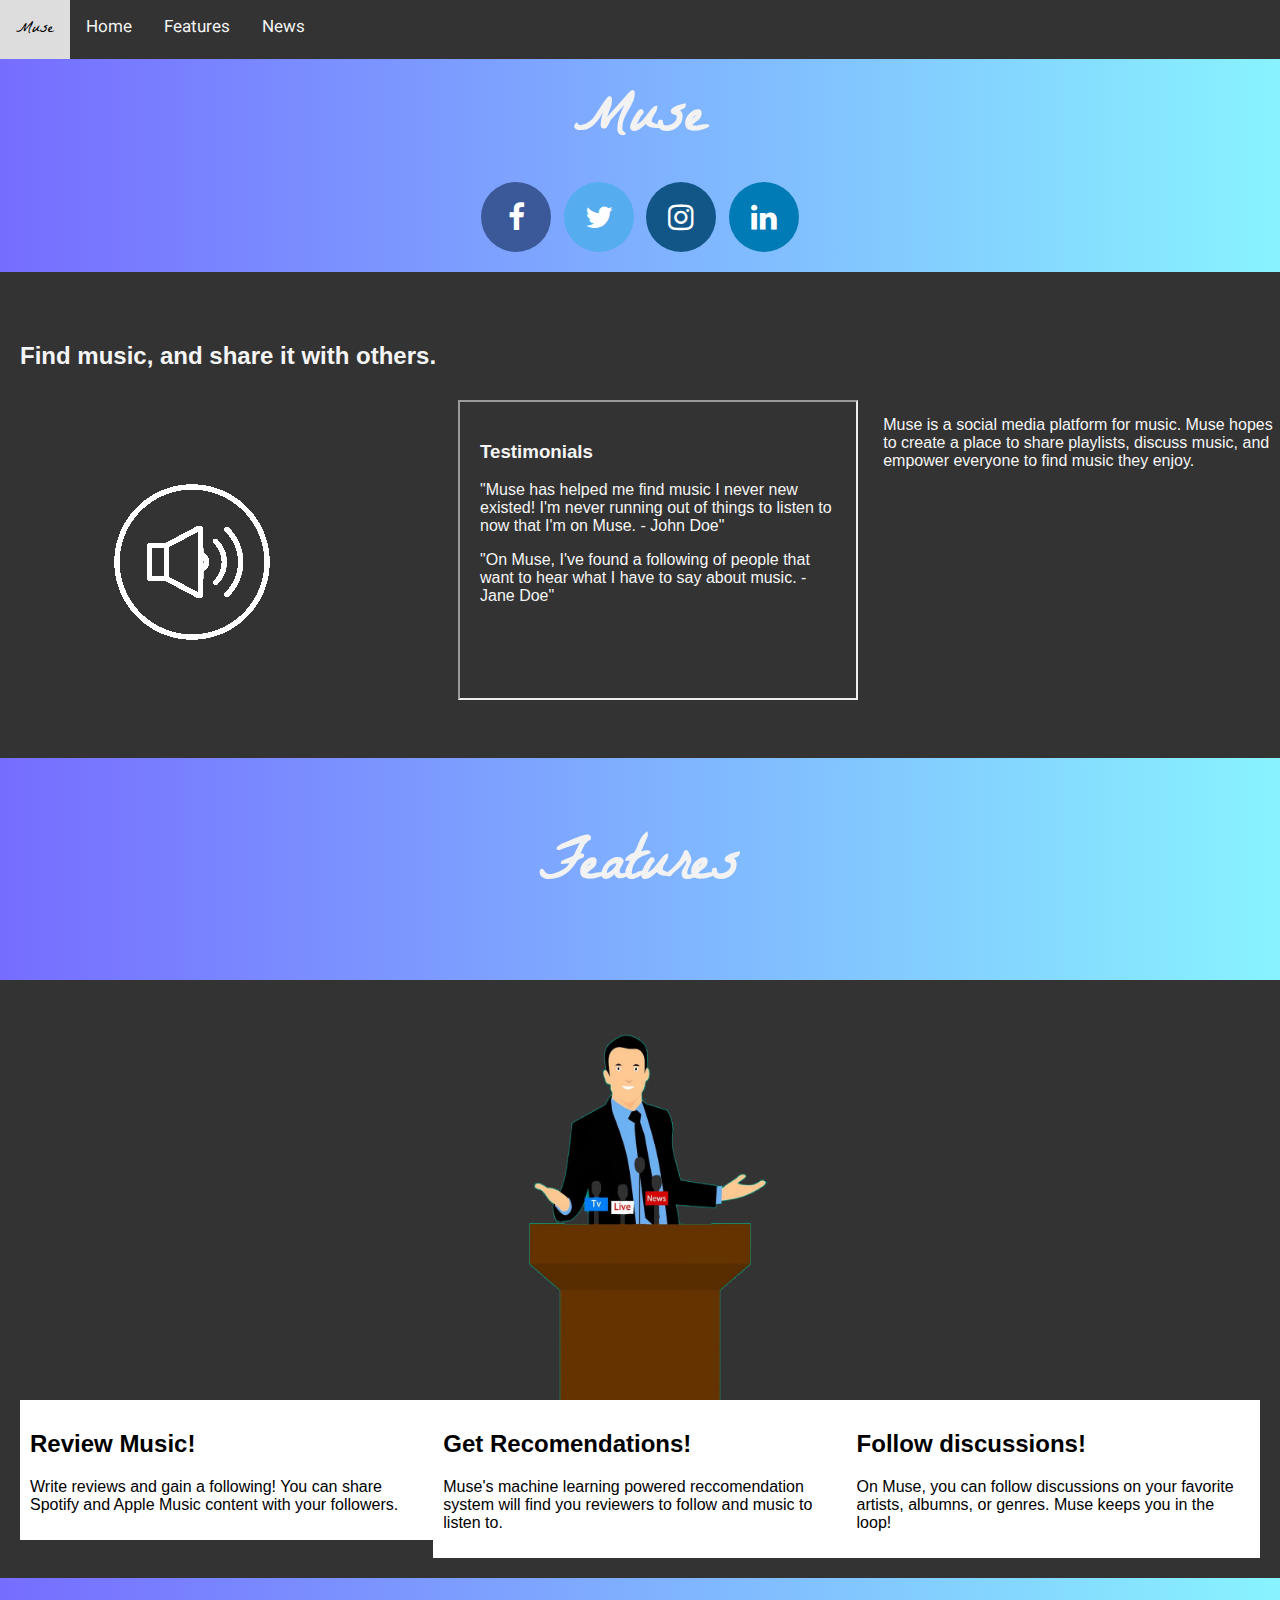
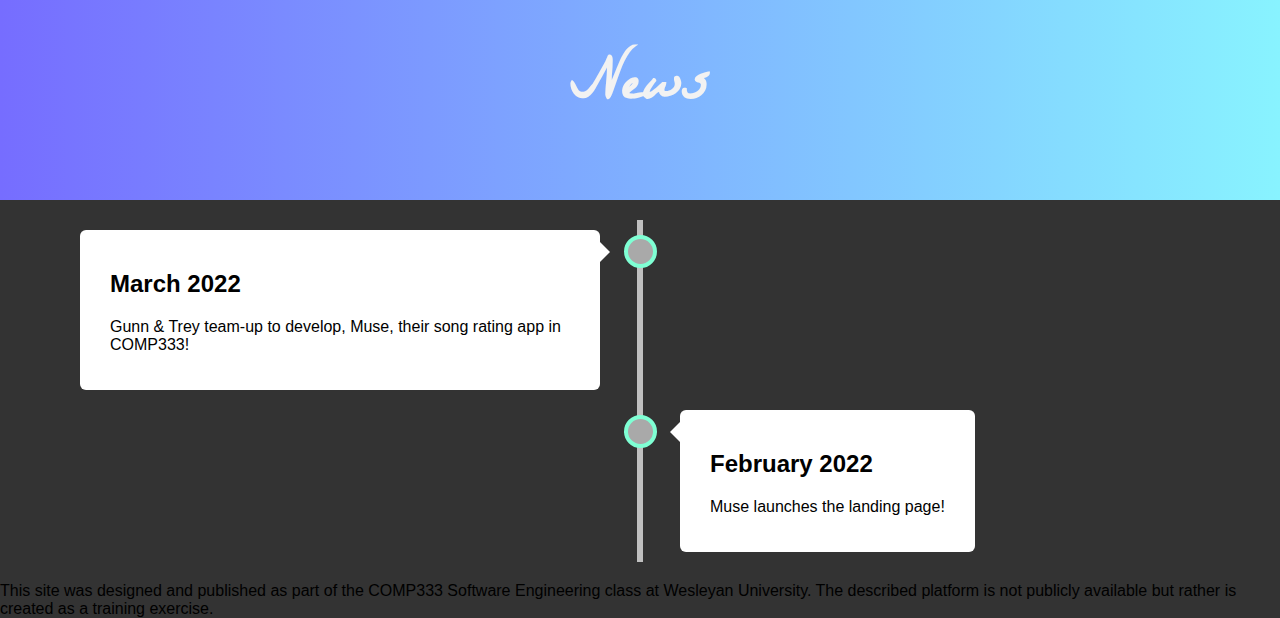
<file: index.html>
<!DOCTYPE HTML>
<html lang="en">
<head>
    <meta charset="utf-8">
    <meta name="viewport" content="width=device-width, initial-scale=1.0">
    <meta name="description" content="">
    <link rel="shortcut icon" type="image/x-icon" href="favicon.ico">
    <link rel="images/apple-touch-icon" sizes="180x180" href="/apple-touch-icon.png">
    <link rel="images/icon" type="image/png" sizes="32x32" href="/favicon-32x32.png">
    <link rel="images/icon" type="image/png" sizes="16x16" href="/favicon-16x16.png">
    <link rel="images/manifest" href="/site.webmanifest">
    <link rel="stylesheet" href="styles.css">
	<link href='https://fonts.googleapis.com/css?family=Heebo' rel='stylesheet'>
    <link rel="testimonials" href="testimonials.html">
	<link rel="stylesheet" href="https://cdnjs.cloudflare.com/ajax/libs/font-awesome/4.7.0/css/font-awesome.min.css">


    <title>Muse</title>


</head>

<body>
    <div class="navbar">
        <div class="navbar-logo">
            <a style="font-family: 'LaBelleAurore';"href="https://trey3p.github.io/landing-page/">Muse</a>
            <a href="#home">Home</a>
            <a href="#features">Features</a>
            <a href="#news">News</a>
        </div>
        
    </div>
     
    <div class="header">
		<h1 style="margin-bottom: 0px; margin-top: 50px;">Muse</h1>
		<a href="https://www.facebook.com" class="fa fa-facebook"></a>
		<a href="https://www.twitter.com" class="fa fa-twitter"></a>
		<a href="https://www.instagram.com" class="fa fa-instagram"></a>
		<a href="https://www.linkedin.com" class="fa fa-linkedin"></a>
		<!-- <h4 style="font-family: Heebo; margin-top: 0px;">Find music, and share it with others</h3> -->
	</div>
    <div id="home" class="content">
			<h2>Find music, and share it with others.</h2>
			
			<div class="row">
				<div class="column">
					<img style="margin-top: 0px;"align="right;" src="images/sound.png" alt="a speaker icon">
				</div>
				<div class="column">
					<iframe src="testimonials.html" name="navframe"></iframe>
				</div>
				<div class="column">
					<p>Muse is a social media platform for music. Muse hopes to create a place to share playlists, discuss music, and empower everyone to find music they enjoy.</p>
				</div>
			</div>
	</div>

	<div class="header">
		<h1 style="font-family: 'LaBelleAurore';">Features</h1>
	</div>
	<div id="features" class="content">
		<img style="clear: both; margin-right: auto; margin-left: auto; display: block;"  height="400px" width="500px" src="images/public-speaker.png" alt="a public speaker on a podium">
				
		
			<div style="color: #000;"class="row">
				<div class="column" style="background-color:rgb(255, 255, 255);">
					<h2>Review Music!</h2>
					<p>Write reviews and gain a following! You can share Spotify and Apple Music content with your followers.</p>
				</div>
				<div class="column" style="background-color:rgb(255, 255, 255);">
					<h2>Get Recomendations!</h2>
					<p>Muse's machine learning powered reccomendation system will find you reviewers to follow and music to listen to.</p>
				</div>
				<div class="column" style="background-color:rgb(255, 255, 255);">
					<h2>Follow discussions!</h2>
					<p>On Muse, you can follow discussions on your favorite artists, albumns, or genres. Muse keeps you in the loop!</p>
				</div>
			</div>	
		
	</div>

	<div class="header">
		<h1 style="font-family: 'LaBelleAurore';">News</h1>
	</div>
	<div id="news" class="content">
		
			<!-- TIMELINE -->
		<div class="timeline">
			<div class="container left">
			<div class="timeline-content">
				<h2>March 2022</h2>
				<p>Gunn & Trey team-up to develop, Muse, their song rating app in COMP333!</p>
			</div>
			</div>
			<div class="container right">
			<div class="timeline-content">
				<h2 style="">February 2022</h2>
				<p>Muse launches the landing page!</p>
			</div>
			</div>
		</div> 
		
	</div>


    <footer>
        This site was designed and published as part of the COMP333 Software Engineering class at Wesleyan University. The described platform is not
        publicly available but rather is created as a training exercise.
    </footer>
    
</body>




</html>
</file>
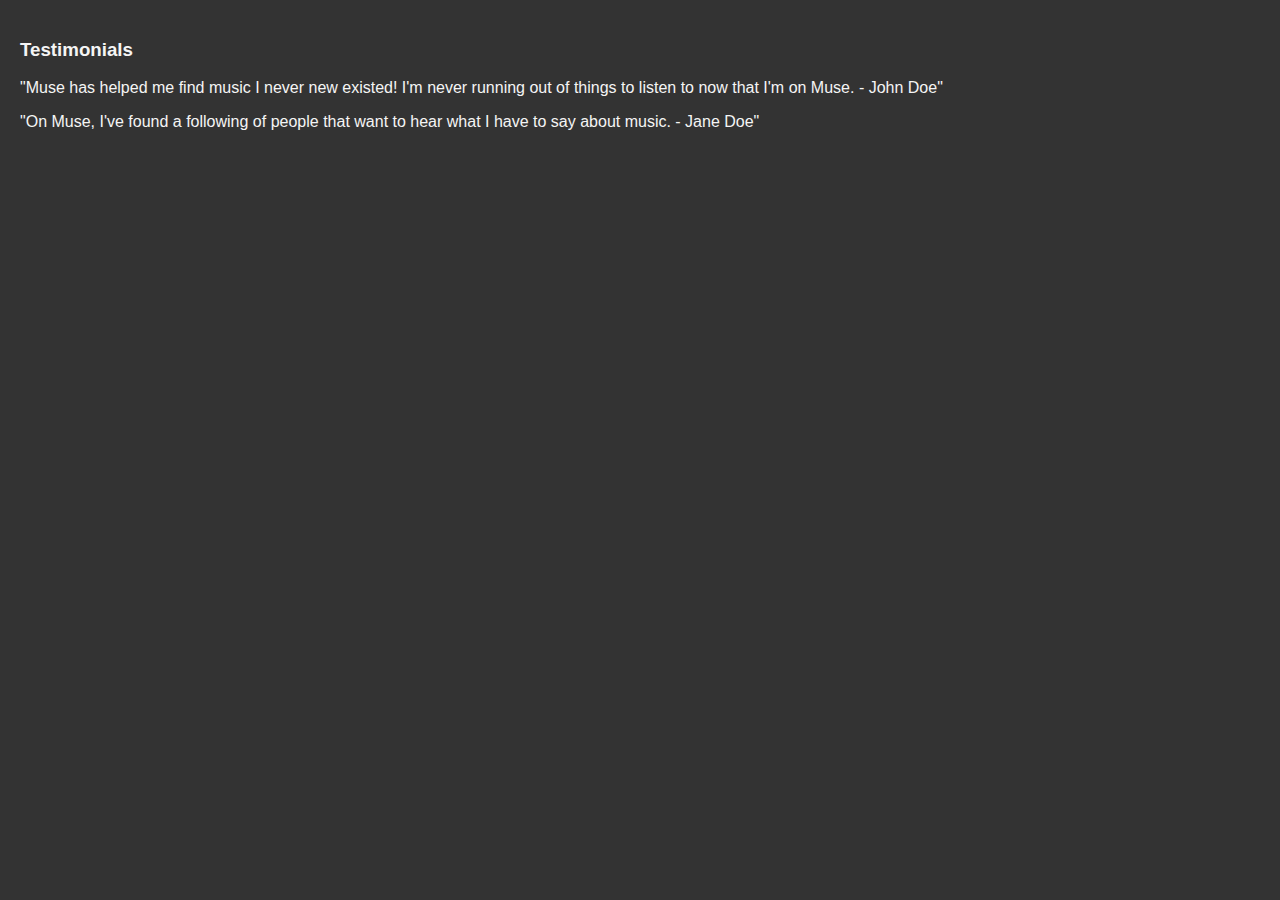
<file: testimonials.html>
<!DOCTYPE HTML>
<html lang="en">
<head>
    <meta charset="utf-8">
    <meta name="viewport" content="width=device-width, initial-scale=1.0">
    <meta name="description" content="">
    <link rel="shortcut icon" type="image/x-icon" href="favicon.ico">
    <link rel="images/apple-touch-icon" sizes="180x180" href="/apple-touch-icon.png">
    <link rel="images/icon" type="image/png" sizes="32x32" href="/favicon-32x32.png">
    <link rel="images/icon" type="image/png" sizes="16x16" href="/favicon-16x16.png">
    <link rel="images/manifest" href="/site.webmanifest">
    <link rel="stylesheet" href="styles.css">
	<link href='https://fonts.googleapis.com/css?family=Heebo' rel='stylesheet'>
    




    <title>Muse Testimonials</title>


</head>
<body>
    <div style="text-align: left;" class="content">
        <h3>Testimonials</h3>
        <p>
            "Muse has helped me find music I never new existed! I'm never running out of things to listen to now that I'm on Muse. - John Doe"
        </p>
        <p>
            "On Muse, I've found a following of people that want to hear what I have to say about music. - Jane Doe"
        </p>
    </div>
</body>
</html>
</file>
<file: styles.css>
@font-face {
    font-family: 'LaBelleAurore';
    src: url('fonts/LaBelleAurore.svg') format('svg'),
         url('fonts/LaBelleAurore.ttf') format('truetype'),
         url('fonts/LaBelleAurore.woff') format('woff');
    font-weight: normal;
    font-style: normal;
  }
 
  * {
    box-sizing: border-box;
  }
  
 
 body {
    background-color: #333;
    margin:0;
    font-family: Arial;
}
iframe{
  margin-right: 0px;
  margin-left:1px;
  height: 300px;
  width: 400px;
}


/*Social Media*/
.fa {
  box-sizing: content-box;
  padding: 20px;
  font-size: 30px;
  width: 30px;
  text-align: center;
  text-decoration: none;
  margin: 5px 2px;
  border-radius: 50%;
}
.fa:hover {
  opacity: 0.7;
}

.fa-facebook {
  background: #3B5998;
  color: white;
}

.fa-twitter {
  background: #55ACEE;
  color: white;
}


.fa-linkedin {
  background: #007bb5;
  color: white;
}

.fa-instagram {
  background: #125688;
  color: white;
}




/* HEADER STYLING */
/* Header/Logo Title */
.header {
  padding: 15px;
  text-align: center;
  background: #1abc9c;
  font-size: 30px;
  clear: both;
  background-image: -webkit-linear-gradient(0deg, #766dff 0%, #88f3ff 100%);
  margin-left: auto;
  margin-right: auto;
  width: auto;
  background-size: contain;
}

.header h1 {
  font-family: "LaBelleAurore";
  color: #f2f2f2;
}

.header h4 {
  font-family: "LaBelleAurore";
  color: #f2f2f2;
}

/* Page Content */
.content {
  padding:20px;
  font-family: -apple-system, BlinkMacSystemFont, 'Segoe UI', Roboto, Oxygen, Ubuntu, Cantarell, 'Open Sans', 'Helvetica Neue', sans-serif;
  color: whitesmoke
}
 
 /* The navigation bar */
 .navbar {
    margin: 0;
    padding: 0;
    overflow: hidden;
    background-color: #333;
    position: fixed; /* Set the navbar to fixed position */
    top: 0; /* Position the navbar at the top of the page */
    width: 100%; /* Full width */
  }
  
  /* Links inside the navbar */
  .navbar a {
    float: left;
    display: block;
    color: #f2f2f2;
    text-align: center;
    padding: 14px 16px;
    text-decoration: none;
    font-size: 17px;
    font-family: "Heebo";
  }
  
  /* Change background on mouse-over */
  .navbar a:hover {
    background: #ddd;
    color: black;
  }

  .navbar-logo{
    text-align: left;
  }
  
  /* Main content */
  /* .main {
    background-image: linear-gradient(aquamarine, lightblue);
    padding: 16px;
    margin-top: 30px;
    width: 100%;
  } */


#features{
  clear:both;
}

#home{
  box-sizing: content-box;
  margin-top: 30px;
  width: 100%;
  clear:both;
}

/* Create three equal columns that floats next to each other */
.column {
  float: left;
  width: 33.33%;
  padding: 10px;
  border: #333;
  
}

.row{
  clear: both;
}

/* Clear floats after the columns */
.row:after {
  content: "";
  display: table;
  clear: both;
}

/* Responsive layout - makes the three columns stack on top of each other instead of next to each other */
@media screen and (max-width: 600px) {
  .column {
    width: 100%;
  }

  .timeline::after {
    left: 31px;
    }
    
    /* Full-width containers */
    .container {
    width: 100%;
    padding-left: 70px;
    padding-right: 25px;
    }
    
    /* Make sure that all arrows are pointing leftwards */
    .container::before {
    left: 60px;
    border: medium solid white;
    border-width: 10px 10px 10px 0;
    border-color: transparent white transparent transparent;
    }
  
    /* Make sure all circles are at the same spot */
    .left::after, .right::after {
    left: 15px;
    }
    
    /* Make all right containers behave like the left ones */
    .right {
    left: 0%;
    }
}



/* TIMELINE STYLING */
/* The actual timeline (the vertical ruler) */
.timeline {
  position: relative;
  max-width: 1200px;
  margin: 0 auto;
}

/* The actual timeline (the vertical ruler) */
.timeline::after {
  content: '';
  position: absolute;
  width: 6px;
  background-color: silver;
  top: 0;
  bottom: 0;
  left: 50%;
  margin-left: -3px;
}

/* Container around content */
.container {
  padding: 10px 40px;
  position: relative;
  background-color: inherit;
  width: 50%;
  
}

/* The circles on the timeline */
.container::after {
  content: '';
  position: absolute;
  width: 25px;
  height: 25px;
  right: -17px;
  background-color: darkgrey;
  border: 4px solid aquamarine;
  top: 15px;
  border-radius: 50%;
  z-index: 1;
}

/* Place the container to the left */
.left {
  left: 0;
}

/* Place the container to the right */
.right {
  left: 50%;
}

/* Add arrows to the left container (pointing right) */
.left::before {
  content: " ";
  height: 0;
  position: absolute;
  top: 22px;
  width: 0;
  z-index: 1;
  right: 30px;
  border: medium solid white;
  border-width: 10px 0 10px 10px;
  border-color: transparent transparent transparent white;
}

/* Add arrows to the right container (pointing left) */
.right::before {
  content: " ";
  height: 0;
  position: absolute;
  top: 22px;
  width: 0;
  z-index: 1;
  left: 30px;
  border: medium solid white;
  border-width: 10px 10px 10px 0;
  border-color: transparent white transparent transparent;
}

/* Fix the circle for containers on the right side */
.right::after {
  left: -16px;
}

/* The actual content */
.timeline-content {
  padding: 20px 30px;
  background-color: white;
  position: relative;
  border-radius: 6px;
  color: black;
  block-size:auto;
  width: fit-content;
}
</file>
